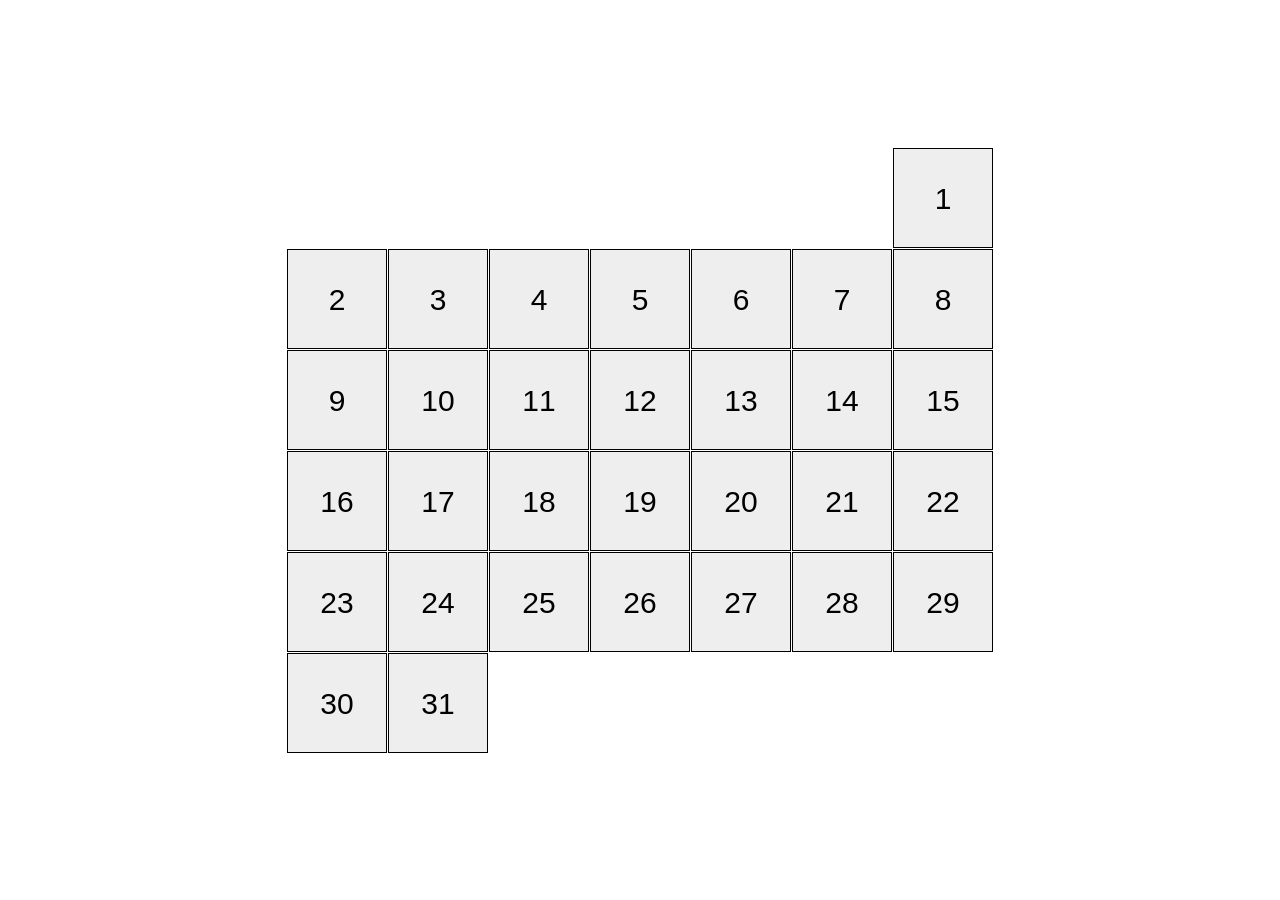
<file: index.html>
<!doctype html><html lang="en"><head><meta charset="utf-8"><meta name="viewport" content="width=device-width, initial-scale=1.0"><title>Calendar</title><link rel="stylesheet" href="index.00a3f2fb.css"></head><body> <div class="calendar calendar--month-length-31 calendar--start-day-sun"> <div class="calendar__day"></div> <div class="calendar__day"></div> <div class="calendar__day"></div> <div class="calendar__day"></div> <div class="calendar__day"></div> <div class="calendar__day"></div> <div class="calendar__day"></div> <div class="calendar__day"></div> <div class="calendar__day"></div> <div class="calendar__day"></div> <div class="calendar__day"></div> <div class="calendar__day"></div> <div class="calendar__day"></div> <div class="calendar__day"></div> <div class="calendar__day"></div> <div class="calendar__day"></div> <div class="calendar__day"></div> <div class="calendar__day"></div> <div class="calendar__day"></div> <div class="calendar__day"></div> <div class="calendar__day"></div> <div class="calendar__day"></div> <div class="calendar__day"></div> <div class="calendar__day"></div> <div class="calendar__day"></div> <div class="calendar__day"></div> <div class="calendar__day"></div> <div class="calendar__day"></div> <div class="calendar__day"></div> <div class="calendar__day"></div> <div class="calendar__day"></div> </div> </body></html>
</file>
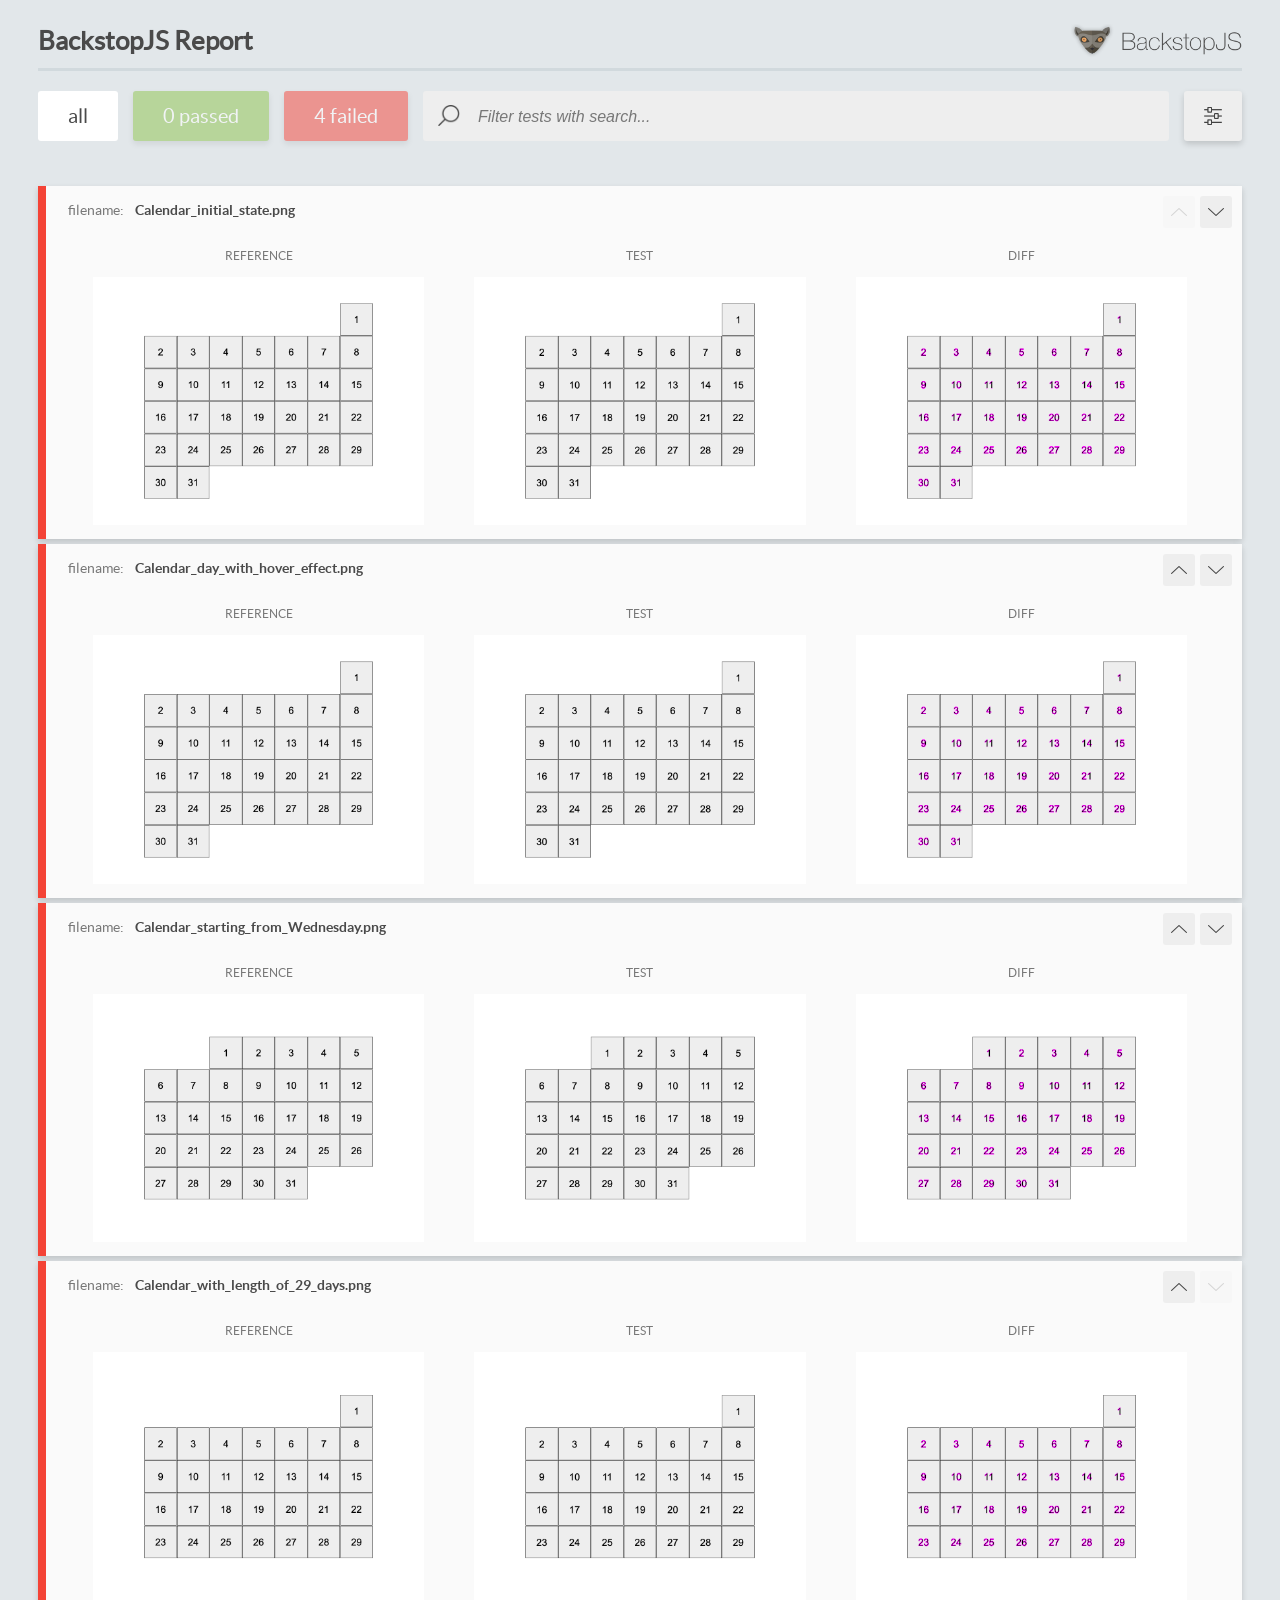
<file: report/html_report/index.html>
<!DOCTYPE html>
<html>
  <head>
    <meta charset="utf-8">
    <!-- Disable Cache -->
    <meta http-equiv="Cache-Control" content="no-cache, no-store, must-revalidate">
    <meta http-equiv="Pragma" content="no-cache">
    <meta http-equiv="Expires" content="0">

    <title>BackstopJS Report</title>

    <style>
      @font-face {
          font-family: 'latoregular';
          src: url('./assets/fonts/lato-regular-webfont.woff2') format('woff2'),
              url('./assets/fonts/lato-regular-webfont.woff') format('woff');
          font-weight: 400;
          font-style: normal;
      }
      @font-face {
          font-family: 'latobold';
          src: url('./assets/fonts/lato-bold-webfont.woff2') format('woff2'),
              url('./assets/fonts/lato-bold-webfont.woff') format('woff');
          font-weight: 700;
          font-style: normal;
      }

      .ReactModal__Body--open {
          overflow: hidden;
      }
      .ReactModal__Body--open .header {
        display: none;
      }

    </style>
  </head>
  <body style="background-color: #E2E7EA">
    <div id="root">

    </div>
    <script>
      function report (report) { // eslint-disable-line no-unused-vars
        window.tests = report;
      }
    </script>
    <script src="config.js"></script>
    <script src="index_bundle.js"></script>
  </body>
</html>
</file>
<file: index.00a3f2fb.css>
*{box-sizing:border-box}body{justify-content:center;align-items:center;min-height:100vh;margin:0;display:flex}.calendar{flex-wrap:wrap;gap:1px;max-width:726px;padding:0 10px;display:flex}.calendar--start-day-mon .calendar__day:first-child{margin-left:0}.calendar--start-day-tue .calendar__day:first-child{margin-left:101px}.calendar--start-day-wed .calendar__day:first-child{margin-left:202px}.calendar--start-day-thu .calendar__day:first-child{margin-left:303px}.calendar--start-day-fri .calendar__day:first-child{margin-left:404px}.calendar--start-day-sat .calendar__day:first-child{margin-left:505px}.calendar--start-day-sun .calendar__day:first-child{margin-left:606px}.calendar--month-length-28 :nth-child(n+29),.calendar--month-length-29 :nth-child(n+30),.calendar--month-length-30 :nth-child(n+31){display:none}.calendar__day{background-color:#eee;border:1px solid #000;width:100px;height:100px;transition:transform .5s}.calendar__day:hover{cursor:pointer;background-color:#ffbfcb;transform:translateY(-20px)}.calendar__day:before{justify-content:center;align-items:center;height:100px;font-family:Arial,sans-serif;font-size:30px;display:flex}.calendar__day:first-child:before{content:"1"}.calendar__day:nth-child(2):before{content:"2"}.calendar__day:nth-child(3):before{content:"3"}.calendar__day:nth-child(4):before{content:"4"}.calendar__day:nth-child(5):before{content:"5"}.calendar__day:nth-child(6):before{content:"6"}.calendar__day:nth-child(7):before{content:"7"}.calendar__day:nth-child(8):before{content:"8"}.calendar__day:nth-child(9):before{content:"9"}.calendar__day:nth-child(10):before{content:"10"}.calendar__day:nth-child(11):before{content:"11"}.calendar__day:nth-child(12):before{content:"12"}.calendar__day:nth-child(13):before{content:"13"}.calendar__day:nth-child(14):before{content:"14"}.calendar__day:nth-child(15):before{content:"15"}.calendar__day:nth-child(16):before{content:"16"}.calendar__day:nth-child(17):before{content:"17"}.calendar__day:nth-child(18):before{content:"18"}.calendar__day:nth-child(19):before{content:"19"}.calendar__day:nth-child(20):before{content:"20"}.calendar__day:nth-child(21):before{content:"21"}.calendar__day:nth-child(22):before{content:"22"}.calendar__day:nth-child(23):before{content:"23"}.calendar__day:nth-child(24):before{content:"24"}.calendar__day:nth-child(25):before{content:"25"}.calendar__day:nth-child(26):before{content:"26"}.calendar__day:nth-child(27):before{content:"27"}.calendar__day:nth-child(28):before{content:"28"}.calendar__day:nth-child(29):before{content:"29"}.calendar__day:nth-child(30):before{content:"30"}.calendar__day:nth-child(31):before{content:"31"}
/*# sourceMappingURL=index.00a3f2fb.css.map */
</file>
